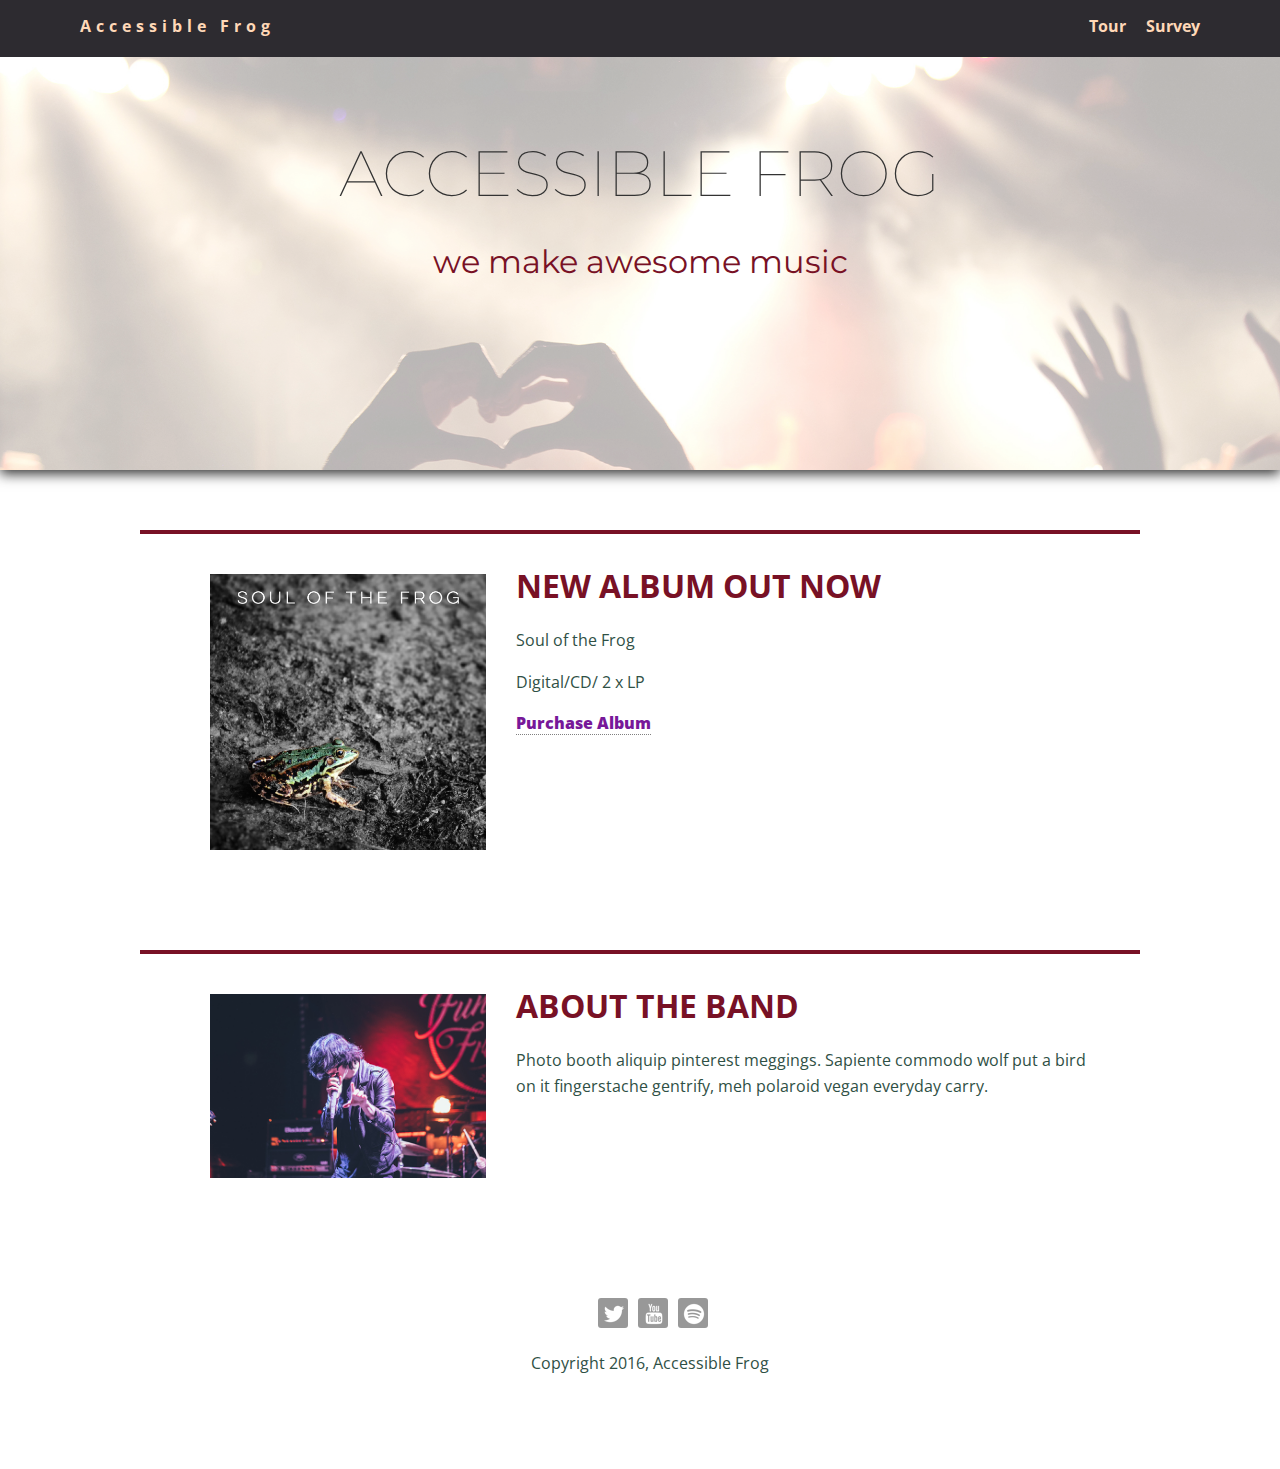
<file: index.html>
<!doctype html>
<html lang="en">
  <head>
	  <meta charset="utf-8">
	  <link href="css/styles.css" rel="stylesheet" type="text/css" />
	  <meta name="viewport" content="width=device-width, initial-scale=1, maximum-scale=1, user-scalable=0"/>
	  <link href='https://fonts.googleapis.com/css?family=Open+Sans:400,300,600' rel='stylesheet' type='text/css'>
	  <link href="https://fonts.googleapis.com/css?family=Montserrat" rel="stylesheet">
	  <title>Accessible Frog</title>
  </head>

  <body>
	<nav class="main-nav" role="navigation">
	  <ul class="nav">
		<li class="name"><a href="#">Accessible Frog</a></li>
		<li><a href="tour.html">Tour</a></li>
		<li><a href="survey.html">Survey</a></li>
	  </ul>
	</nav>

	<header role="banner">
		<h1 class="band-name">Accessible Frog</h1>
		<p class="slogan">we make awesome music</p>
	</header>

	<main role="main">
	  <div class="card">
		<div class="flex">
		  <img class="photo" src= "img/soul_of_the_frog.jpg" alt="soul of the frog album cover">
		  <section class="information">
			<h1>New album out now</h1>
			<p>Soul of the Frog</p>
			<p>Digital/CD/ 2 x LP</p>
			<a href="#" class="buy">Purchase Album</a>
		  </section>
		</div>
	  </div>

	  <div class="card">
		<div class="flex">
		  <img class="photo" src= "img/lead_singer.jpg" alt="lead singer on stage">
		  <section class="information">
			<h1>About the band</h1>
			<p>Photo booth aliquip pinterest meggings. Sapiente commodo wolf put a bird on it fingerstache gentrify, meh polaroid vegan everyday carry.</p>
		  </section>
		</div>
	  </div>
	</main>

	<footer>
	  <ul>
		<li><a href="http://www.twitter.com/accessiblefrog" class="social twitter"><img src="img/twitter-32.png" alt="twitter icon" title="twitter"></a></li>
		<li><a href="http://www.youtube.com/accessiblefrogband" class="social youtube"><img src= "img/youtube-32.png" alt="youtube icon"  title="youtube"></a></li>
		<li><a href="http://www.spotify.com/accessiblefrog" class="social spotify"><img src= "img/spotify-32.png" alt="spotify icon" title="spotify"></a></li>
	  </ul>
	  <p class="copyright" role="contentinfo">Copyright 2016, Accessible Frog</p>
	</footer>

  </body>
</html>
</file>
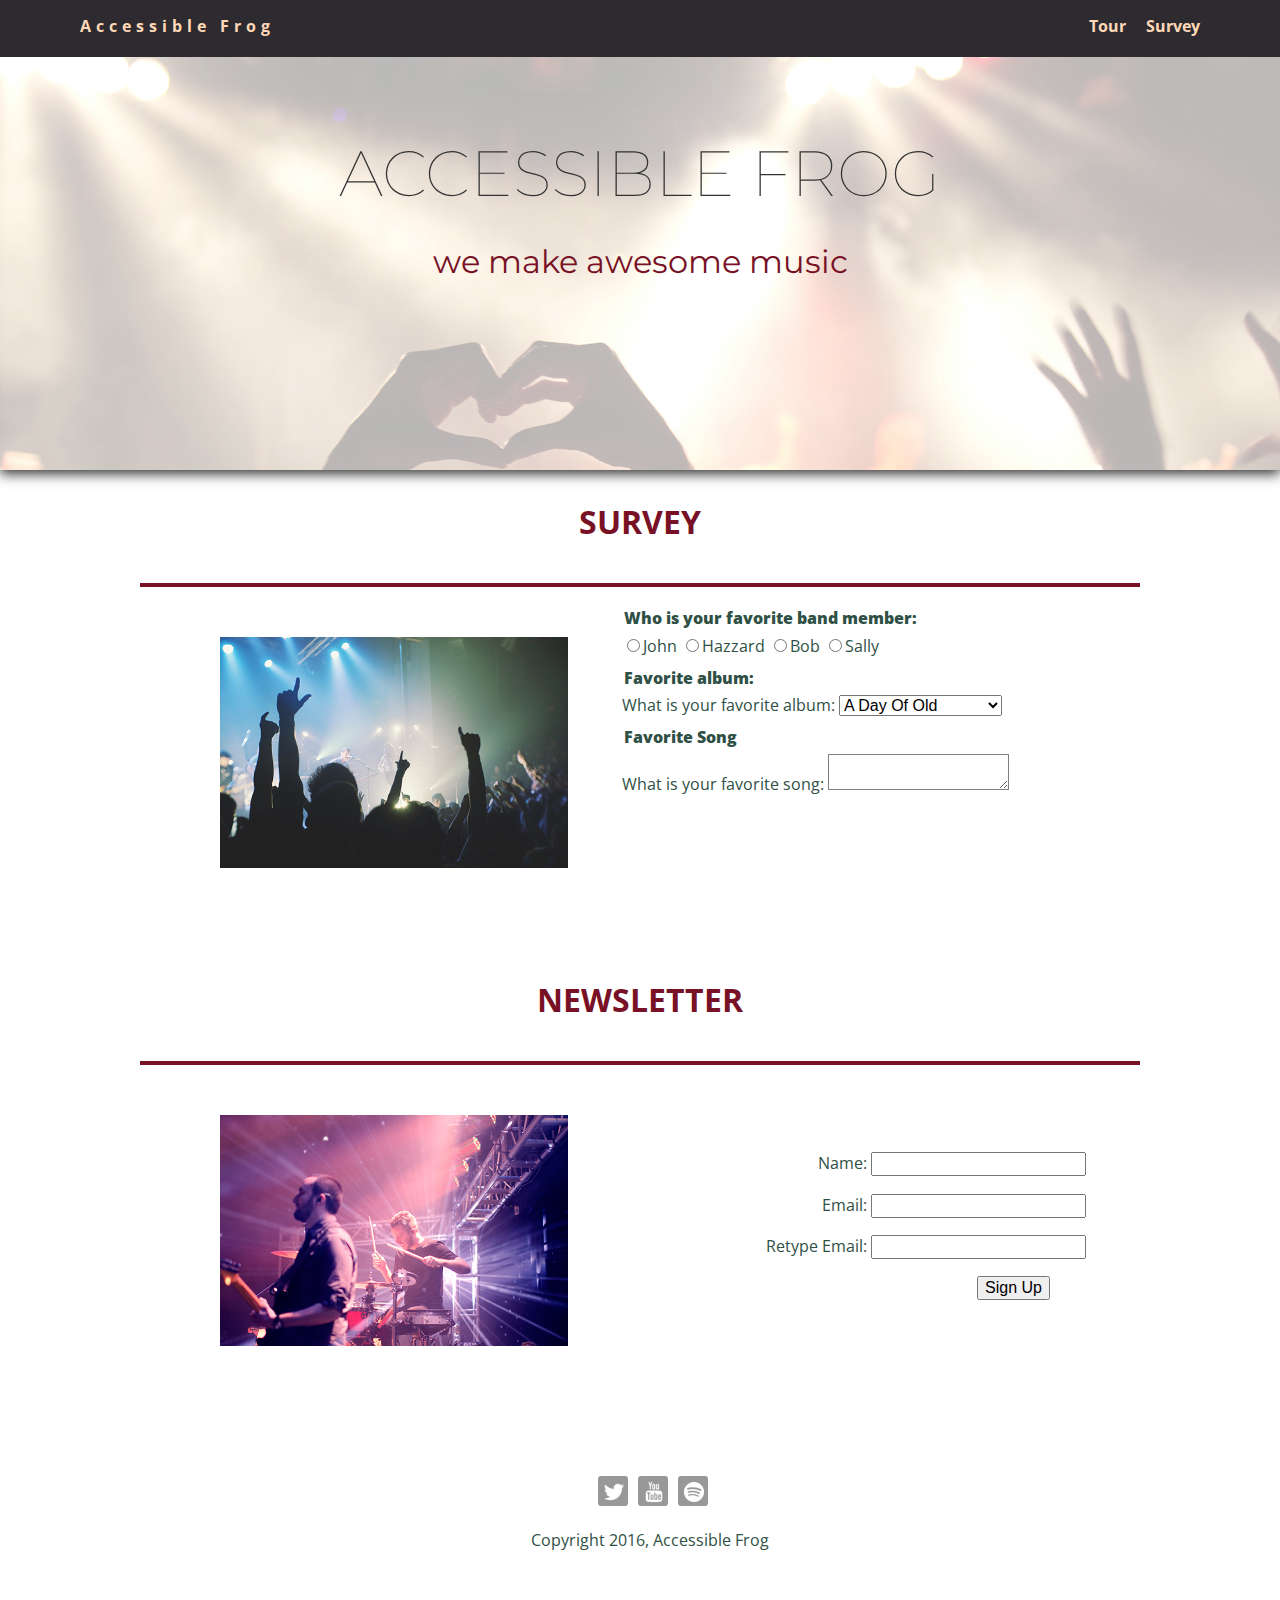
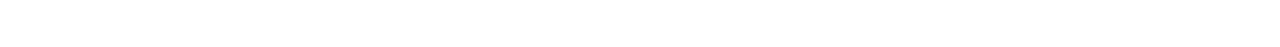
<file: survey.html>
<!doctype html>
<html lang="en">
  <head>
	<meta charset="utf-8">
	<link href="css/styles.css" rel="stylesheet" type="text/css" />
	<link href="css/survey.css" rel="stylesheet" type="text/css" />
	<meta name="viewport" content="width=device-width, initial-scale=1, maximum-scale=1, user-scalable=0"/>
	<link href='https://fonts.googleapis.com/css?family=Open+Sans:400,300,600' rel='stylesheet' type='text/css'>
	<link href="https://fonts.googleapis.com/css?family=Montserrat" rel="stylesheet">
	<title>Accessible Frog</title>
  </head>
  <body>
	<nav class="main-nav" role="navigation">
	  <ul class="nav">
		<li class="name"><a href="index.html">Accessible Frog</a></li>
		<li><a href="tour.html">Tour</a></li>
		<li><a href="survey.html">Survey</a></li>
	  </ul>
	</nav>

	<header role="banner">
		<h1 class="band-name">Accessible Frog</h1>
		<p class="slogan">we make awesome music</p>
	</header>

	<main role="main">
	  <h1>Survey</h1>
	  <div class="card">
		<div class="flex">
		  <img class="photo" src= "img/concert01.jpg" alt="crowd at a concert">
		  <div class="container">
			<form class="survey" role=form>
			<fieldset class="favorite-member">
				<legend id="favorite-member">Who is your favorite band member:</legend>
					<input type="radio" id="john" name="res" value="John"><label for="john" aria-labelledby="favorite-member">John</label>
					<input type="radio" id="hazzard" name="res" value="Hazzard"><label for="hazzard" aria-labelledby="favorite-member">Hazzard</label>
				<input type="radio" id="bob" name="res" value="Bob"><label for="bob" aria-labelledby="favorite-member">Bob</label>
					<input type="radio" id="sally" name="res" value="Sally"><label for="sally" aria-labelledby="favorite-member">Sally</label>
			</fieldset>
			<fieldset class="favorite-album">
			<legend>Favorite album:</legend>
				  <label for="favorite-album">What is your favorite album:</label>
                  <select id="favorite-album" name="select">
					<option value="1">A Day Of Old</option>
					<option value="2">Diamond Fireworks</option>
					<option value="3">Enjoy Your Desire</option>
					<option value="4">Finding My Shadow</option>
					<option value="5">Heroic Forever</option>
					<option value="6">Midnight Fires</option>
					<option value="7">Music Of My Life</option>
					<option value="8">Party For An Angel</option>
					<option value="9">Song For Yesterday</option>
					<option value="10">Street Of The Rider</option>
					<option value="11">This Is For You</option>
				  </select>
			</fieldset>

			<fieldset class="favorite-song">
				<legend> Favorite Song </legend>
				<label for="favorite-song">What is your favorite song:</label>
				<textarea id="favorite-song"></textarea>
			</fieldset>
			</form>
		  </div>
		</div>
	  </div>
	  <h1>Newsletter</h1>
		<div class="card">
			<div class="flex">
				  <img class="photo" src= "img/the_band.jpg" alt="photo of the drummer">
			<div class="container">
				<form class="newsletter" aria-describedby="newsletter-hint" role="form">
					<fieldset class="newsletter-contact"><legend id="contact-info">Your Contact Info</legend>
						<span id="newsletter-hint" class="hint">Enter your contact information to sign up for our newsletter.</span>
						<p><label for="user-name">Name: </label><input type="text" id="user-name" name="textfield"></p>
						<p><label for="email">Email: </label><input type ="email" id="email" name="textfield"></p>
						<p><label for="retype-email">Retype Email: </label><input type ="email" id="retype-email" name="textfield" aria-describedby="email-confirm-hint"></p>
						<span id="email-confirm-hint" class="hint">Please retype your email address to confirm.</span>
						<button type="submit" name="submit" value="sign-up" aria-describedby="submit-button-hint">Sign Up</button>
						<span id="submit-button-hint" class="hint">Sign up for our newsletter. You can unsubscribe at any time.</span>
					</fieldset>
				</form>
			</div>
		</div>
	  </div>
	</main>

	<footer class="clearfix">
	  <ul>
		<li><a href="http://www.twitter.com/accessiblefrog" class="social twitter" title="Twitter"><img src="img/twitter-32.png" alt="twitter icon"></a></li>
		<li><a href="http://www.youtube.com/accessiblefrogband" class="social youtube"><img src= "img/youtube-32.png" alt="youtube icon" title="youtube"></a></li>
		<li><a href="http://www.spotify.com/accessiblefrog" class="social spotify"><img src= "img/spotify-32.png" alt="spotify icon" title="spotify"></a></li>
	  </ul>
	  <p class="copyright" role="contentinfo">Copyright 2016, Accessible Frog</p>
	</footer>
  </body>
</html>
</file>
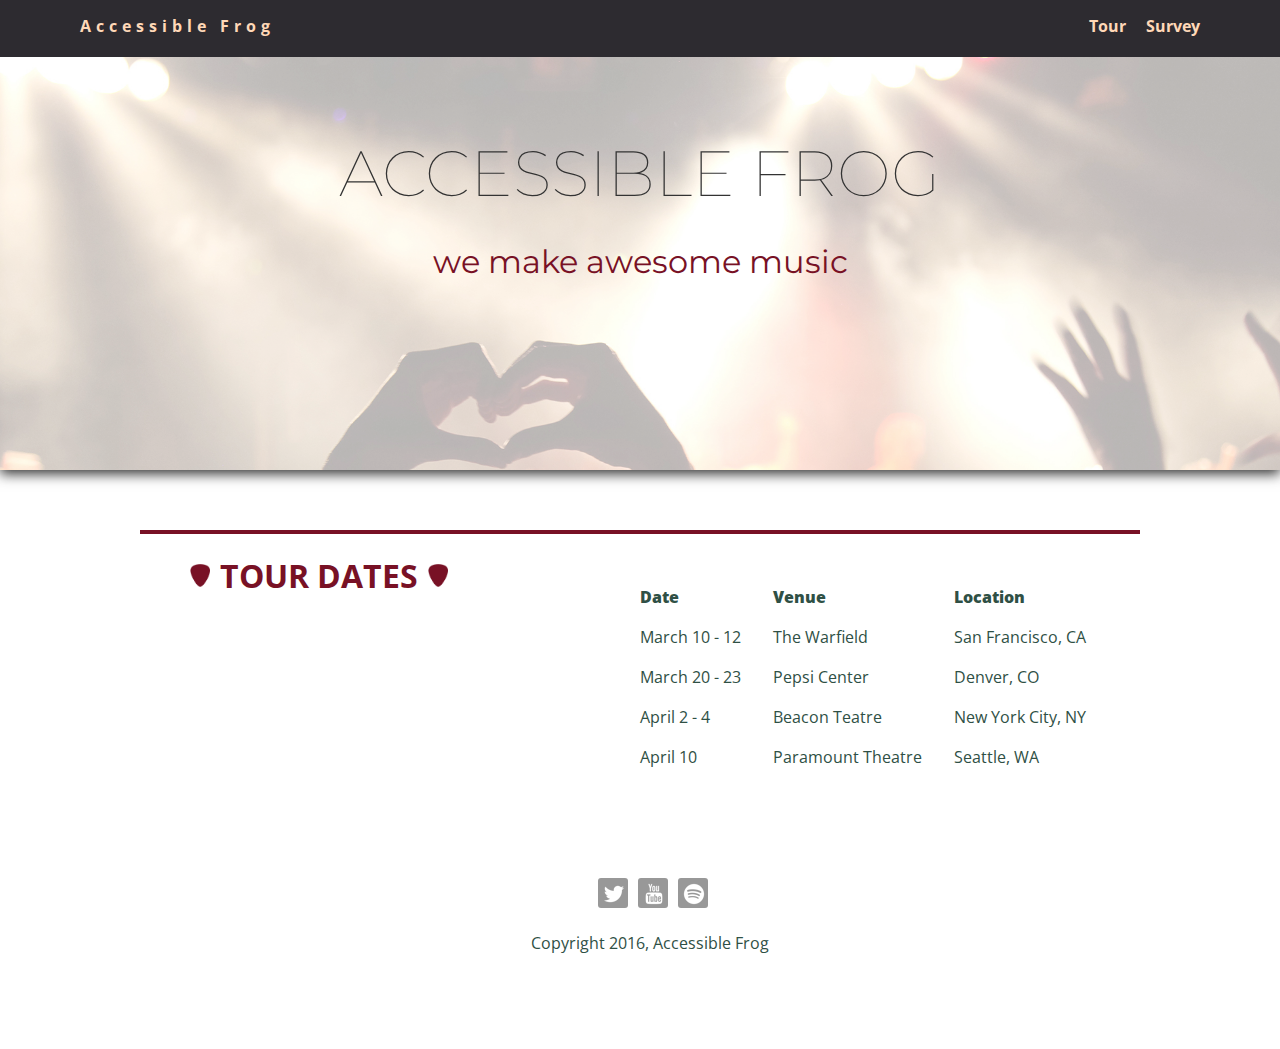
<file: tour.html>
<!doctype html>
<html lang="en">
  <head>
	  <meta charset="utf-8">
	  <link href="css/styles.css" rel="stylesheet" type="text/css" />
	  <link href="css/tour.css" rel="stylesheet" type="text/css" />
	  <meta name="viewport" content="width=device-width, initial-scale=1, maximum-scale=1, user-scalable=0"/>
	  <link href='https://fonts.googleapis.com/css?family=Open+Sans:400,300,600' rel='stylesheet' type='text/css'>
	  <link href="https://fonts.googleapis.com/css?family=Montserrat" rel="stylesheet">

	  <title>Accessible Frog</title>
  </head>

  <body>
	<nav class="main-nav" role="navigation">
	  <ul class="nav">
		<li class="name"><a href="index.html">Accessible Frog</a></li>
		<li><a href="tour.html">Tour</a></li>
		<li><a href="survey.html">Survey</a></li>
	  </ul>
	</nav>

	<header role="banner">
		<h1 class="band-name">Accessible Frog</h1>
		<p class="slogan">we make awesome music</p>
	</header>

	<main role="main">
	  <div class="card">
		<div class="flex">
		  <img class="pick" src= "img/guitar_pick.png" alt="">
		  <h1>Tour Dates</h1>
		  <img class="pick" src= "img/guitar_pick.png" alt="">
			<table id="tour-dates">
				<caption>Tour Dates</caption>
				<tr>
					<th scope="col">Date</th>
					<th scope="col">Venue</th>
					<th scope="col">Location</th>
				</tr>
				<tr>
					<td>March 10 - 12</td>
					<td>The Warfield</td>
					<td>San Francisco, CA</td>
				</tr>
				<tr>
					<td>March 20 - 23</td>
					<td>Pepsi Center</td>
					<td>Denver, CO</td>
				</tr>
				<tr>
					<td>April 2 - 4</td>
					<td>Beacon Teatre</td>
					<td>New York City, NY</td>
				</tr>
				<tr>
					<td>April 10</td>
					<td>Paramount Theatre</td>
					<td>Seattle, WA</td>
				</tr>
			</table>
		</div>
	  </div>
	</main>

	<footer>
	  <ul>
		<li><a href="http://www.twitter.com/accessiblefrog" class="social twitter"><img src= "img/twitter-32.png" alt="twitter icon" title="twitter"></a></li>
		<li><a href="http://www.youtube.com/accessiblefrogband" class="social youtube"><img src= "img/youtube-32.png" alt="youtube icon" title="youtube"></a></li>
		<li><a href="http://www.spotify.com/accessiblefrog" class="social spotify"><img src= "img/spotify-32.png" alt="spotify icon" title="spotify"></a></li>
	  </ul>
	  <p class="copyright" role="contentinfo">Copyright 2016, Accessible Frog</p>
	</footer>
  </body>
</html>
</file>
<file: css/styles.css>
/* Global Layout Set-up */
* {
	box-sizing: border-box;
	font-size: 1em;
}

*:focus {
	outline: none;
}

body {
	margin: 0;
	padding: 0;
	text-align: center;
	font-family: 'Open Sans', sans-serif;
	color: #2f5045;
	background: #ffffff;
}

/* Link Styles */

a {
	text-decoration: none;
	color: #ffd8b7;
}

a:hover {
  color: #ffffff;
}

a.buy {
	color: #771899;
	border-bottom: 1px dotted grey;
	font-weight: 800;
}

a.buy:hover {
	color: #006000;
	transition: all .6s;
	font-size: 1.025em;
}

a.buy:focus {
	color: #006000;
	border: 1px solid lightblue;
}

/* ----- Section Styles ----- */

h1 {
  font-size: 2em;
  text-transform: uppercase;
  color: #781125;
  margin-top: 10px;
}

/* Navigation Menu */

.main-nav {
  width: 100%;
  background: rgba(45, 43, 48, 1);
  min-height: 30px;
  padding: 10px;
  position: fixed;
  text-align: center;
	z-index: 2;
}

.nav {
  display: flex;
  justify-content: space-around;
  font-weight: 700;
  list-style-type: none;
  margin: 0 auto;
  padding: 0;
}

.nav .name {
  display: block;
  margin-right: auto;
  color: white;
  letter-spacing: 5px;
}

.nav li {
  padding: 5px 10px 10px 10px;
}

.nav a {
  transition: all .5s;
}

.nav a:hover {
	color: white;
	font-size: 1.1em;
}

.nav a:focus {
	color: white;
	border: 2px solid lightblue;
}

/* Header */

header {
	font-family: 'Montserrat', sans-serif;
	text-align: center;
	overflow: hidden;
	padding-top: 60px;
	min-height: 350px;
	box-shadow: 0 4px 12px  #333333;
	display: block;
	position: relative;
}

/* Added pseudo-element in order to reduce the opacity of the background image for better contrast. */
header:after {
	content: "";
	background: url('../img/concert02_no_text.jpg') no-repeat top center;
	background-size: cover;
	opacity: .6;
	position: absolute;
	padding-top: 60px;
	overflow: hidden;
	top: 0;
	left: 0;
	bottom: 0;
	right: 0;
	z-index: -1;
}

h1.band-name {
	color: #333333;
	text-align: center;
	text-transform: uppercase;
	font-weight: 100;
	font-size: 2em;
	margin: auto;
	margin-top: 74px;
	max-width: 90%;
	padding: 0;
}

.slogan {
	color: #781125;
	font-size: 1.25em;
	font-weight: 400;
	margin: auto;
	margin-top: 30px;
	max-width: 70%;
}

.tag {
  color: black;
  padding: 10px;
  letter-spacing: 5px;
}

.card {
  margin: 30px;
  padding: 20px 40px 40px;
  text-align: left;
  border-top: 4px solid #781125;
  clear: both;
}

/* REMOVED HOVER COLOR CHANGE SINCE IT'S VISUALLY CONFUSING
.card:hover {
  border-color: #96731A;
}
*/

.photo {
  display: block;
  width: 200px;
  height: 0%;
  margin: 0 auto;
}

.information {
  width: 100%;
  text-align: center;
}


/* ----- Footer Styles ----- */

footer {
  width: 100%;
  min-height: 30px;
  padding: 20px 0 40px 20px;
}

footer .copyright {
  top: -8px;
  font-size: .75em;
}

footer ul {
  list-style-type: none;
  margin: 0;
  padding: 0;
}

footer ul li {
  display: inline-block;
}

a.social {
	display: inline-block;
	margin-left: 5px;
	width: 30px;
	height: 30px;
	background-size: 30px 30px;
	opacity: .4;
	transition: all .5s;
	background: black;
	border-radius: 3px;
	margin-bottom: 0;
}

a.social:hover,
a.social:focus {
	opacity: 1;
	transform: scale(1.1);
}
.clearfix {
  clear: both;
}

/* ACCESSIBILITY FEATURES */
/* Hide Hints */
.hint {
	visibility: hidden;
}

/* ----- MEDIA QUERIES ----- */
/* Styles for larger screens */

@media screen and (min-width: 350px) {
	h1.band-name {
		font-size: 3em;
	}

	.slogan {
		font-size: 1.5em;
	}

}
@media screen and (min-width: 840px) {

  .flex {
	display: -ms-flexbox;      /* TWEENER - IE 10 */
	display: flex;
	max-width: 1200px;
	-ms-flex-pack: distribute;
  }

  header {
	min-height: 470px;
  }

	h1.band-name {
		font-size: 4em;
		max-width: 90%;
	}

	.slogan {
		font-size: 2em;
	}

  .nav {
	max-width: 1200px;
	padding: 0 30px;
  }


  main {
	padding-top: 20px;
  }

  main p {
	line-height: 1.6em;
  }

  .card{
	margin: 40px auto;
	padding: 20px 40px 40px;
	width: 80%;
	max-width: 1000px;
  }

  .photo {
	width: 30%;
	margin: 20px 30px;
  }

  .information {
	text-align: left;
  }

  footer {
	font-size: 1.3em;
	max-width: 1200px;
	margin: 40px auto;
  }
}
</file>
<file: css/survey.css>
/* Survey page styles */

.photo {
  width: 60%;
  padding: 10px;
}

form {
  margin: 0 auto;
  text-align: left;
  display: inline-block;
}

legend {
	font-weight: 800;
}

fieldset {
	border: 0;
}

textarea,
textfield {
	border: 1px solid grey;
}

textfield {
	height: 1.1em;
}

input:focus,
select:focus,
textarea:focus,
textfield:focus,
button:focus {
	outline: 2px solid navy;
}

button {
/*	width: 80px;*/
	min-height: 24px;
	font-size: 1em;
}

.container {
  text-align: center;
}

.newsletter {
  text-align: right;
}

legend#contact-info {
	visibility: hidden;
}

/* Styles for larger screens */
@media screen and (min-width: 840px) {
  .photo{
	width: 40%;
  }
}
</file>
<file: css/tour.css>
/* Tour page styles */

h1 {
	display: inline-block;
	margin: 0;
}

.pick {
	width: 40px;
	height: 0%;
	padding: 10px;
}

/* Table Styles */
table#tour-dates {
	font-family: 'Open Sans', sans-serif;
	margin-left: 160px;
}

th {
	font-weight: 800;
}

th, td {
	padding: 8px 10px 8px 20px;
}

caption {
	visibility: hidden;
}
</file>
